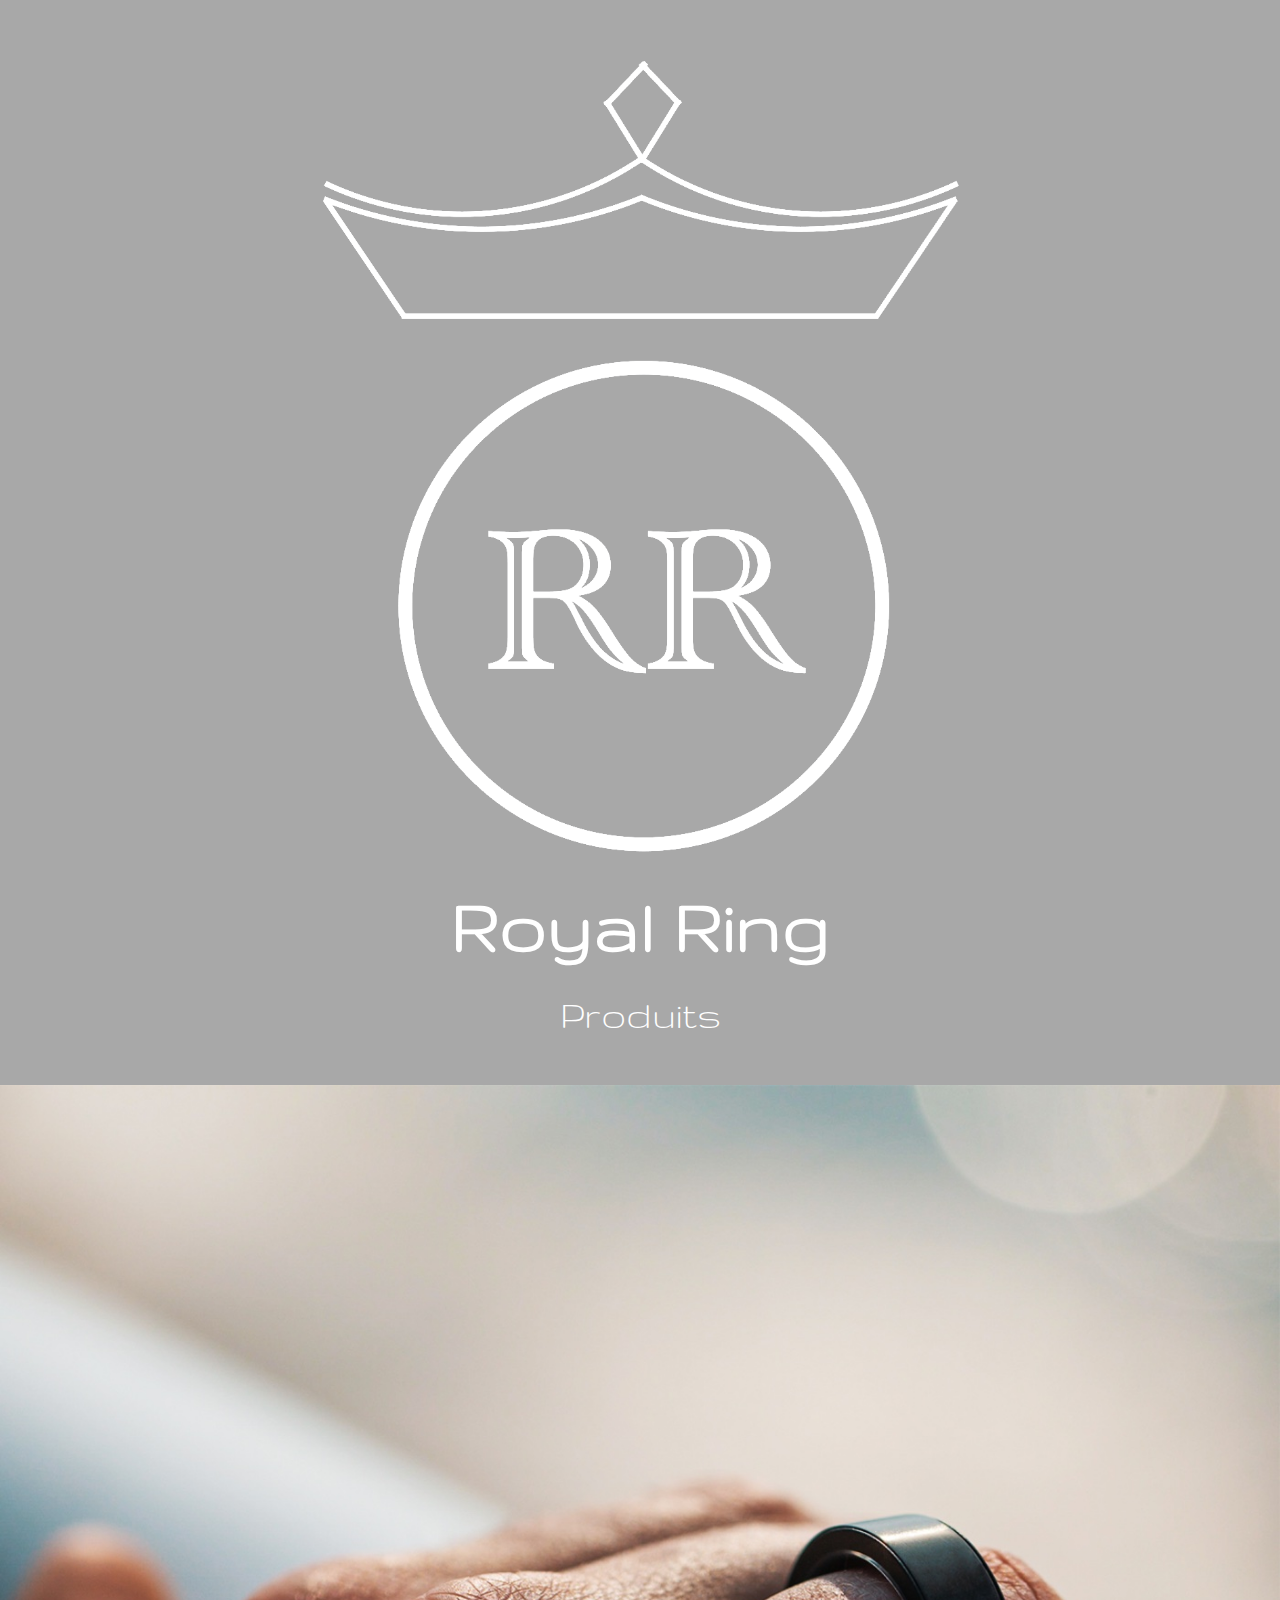
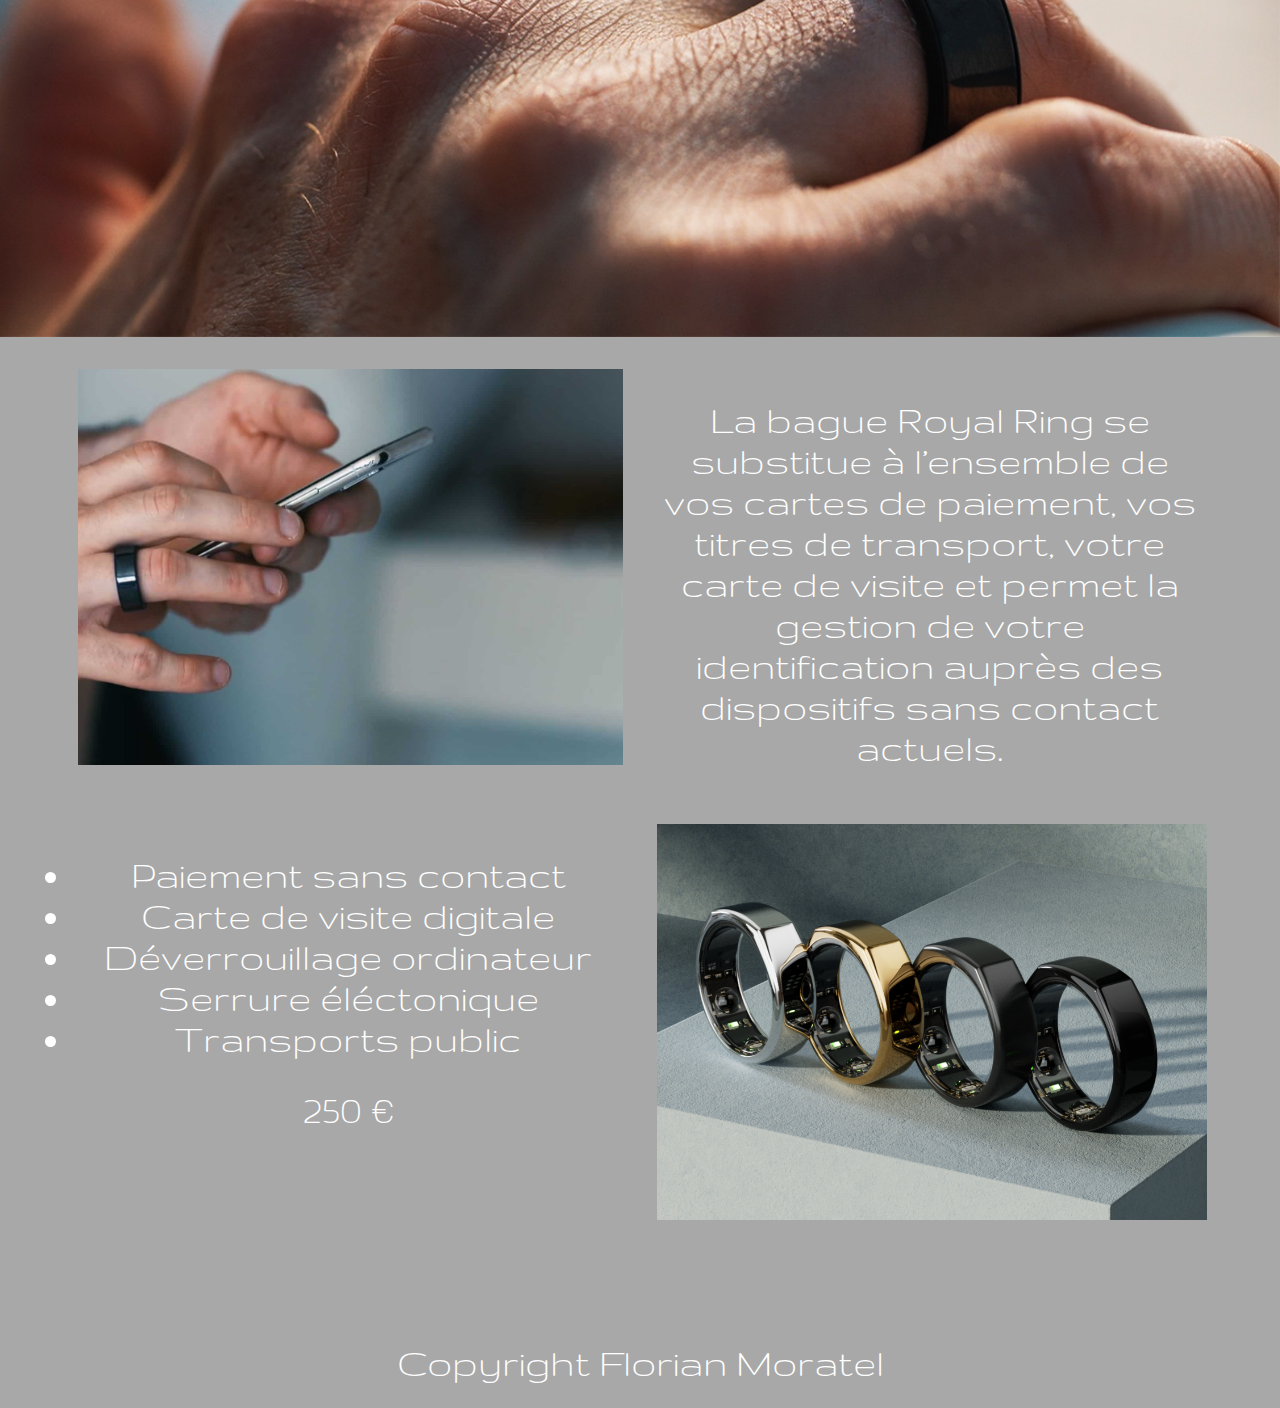
<file: index.html>
<!DOCTYPE html>
  <html lang="en">
  <head>  
    
    <meta charset="UTF-8">
    <meta http-equiv="X-UA-Compatible" content="IE=edge">
    <meta name="viewport" content="width=`, initial-scale=1.0">
    
    <title>Royal Ring</title>

    <link rel="preconnect" href="https://fonts.googleapis.com"> 
    <link rel="preconnect" href="https://fonts.gstatic.com" crossorigin> 
    <link href="https://fonts.googleapis.com/css2?family=Gruppo&display=swap" rel="stylesheet">
    
    <link rel="stylesheet" href="style.css">

    </head>

    <body>
    
    <img class="photos" src="images/Royal Ring Logo.png">
    
    <p class="title">Royal Ring</p>
    
    <p>Produits</p>
    
    <img src="images/ring1.jpg" alt="image bague connecté">


    <section class=container>

        <div class="boite1">
            
            <img src="images/image 3.jpeg" alt=" image bague connecté ">

        </div>

        <div class="boite2">
            
            <p>La bague Royal Ring se substitue à l’ensemble de vos cartes de paiement, vos titres de transport, votre carte de visite et permet la gestion de votre identification auprès des dispositifs sans contact actuels.</p>

        </div>

    
    </section>


    <section class=container2>

        <div class="boite3">
           
            <ul>
         
                <li>Paiement sans contact</li>
                <li>Carte de visite digitale</li>
                <li>Déverrouillage ordinateur</li>
                <li>Serrure éléctonique</li>
                <li>Transports public</li>
            
            </ul>

            <p>250 €</p>

        </div>

        <div class="boite4">
            <img src="images/oura-ring-3-group-shot.png" alt="image de differentes bagues connecté de couleurs">

        </div>

        <p class="footer">
            
            <p>Copyright Florian Moratel</p>
        
        </div>
        
    </section>
    
    </section>

    </body>

    </html>
</file>
<file: style.css>
*{
    margin:0;
    padding:0;
    box-sizing:border-box;
}

body {
    background: rgb(168, 168, 168);
}

p{
    color: white;
    font-size: 42px;
    text-align: center;
    font-family: 'Gruppo', cursive;
    margin-top: 30px;
}

ul {
    color: white;
    font-size: 42px;
    text-align: center;
    font-family: 'Gruppo', cursive;
    margin-top: 30px;
}

.title {
    font-size: 80px;
    font-family: 'Gruppo', cursive;
    font-weight: bold;
}

img {
    width: 100%;
    height: auto;
    display: block;
    margin-left: auto;
    margin-right: auto;
    margin-top: 50px ;

}

.box {
    background-color: rgb(168, 168, 168);
    width: 100%;
    margin-left: auto;
    margin-right: auto;
    margin-top: 70px;

}

.box:hover {
    background-color: rgb(188, 187, 187);
}

.box .special {
    color: rgb(168, 168, 168);
}

.box :hover .speacial {
    font-weight: bold;
}

.container {
    background-color: rgb(168, 168, 168);
    display: flex;
    gap: 30px;
    align-items: center;
    justify-content: center;
    flex-wrap: wrap;
    padding: 30px;
}

.boite1 {
    width: 45%;
    height: 400px;
    border: 2px solid rgb(168, 168, 168);

}

.boite1 img {
    margin-top: 0;
    height: 100%;
    object-fit: cover;
}

.boite2 {
    width: 45%;
    height: 400px;
    border: 2px solid rgb(168, 168, 168);

}

.container2 {
    background-color: rgb(168, 168, 168);
    display: flex;
    gap: 30px;
    align-items: center;
    justify-content: center;
    flex-wrap: wrap;
    padding: 25px;
}

.boite3 {
    width: 45%;
    height: 400px;
    border: 2px solid rgb(168, 168, 168);
}

.boite4 {
    width: 45%;
    height: 400px;
    border: 2px solid rgb(168, 168, 168);
}
    
    .boite4 img {
    margin-top: 0;
    height: 100%;
    object-fit: cover;
}
     
.footer {
    padding-left: 0%;
    background-color: rgb(94, 94, 94);
    height : 100%;
    width: 100%;


}
.html body {
    scroll-behavior: smooth;
}
</file>
